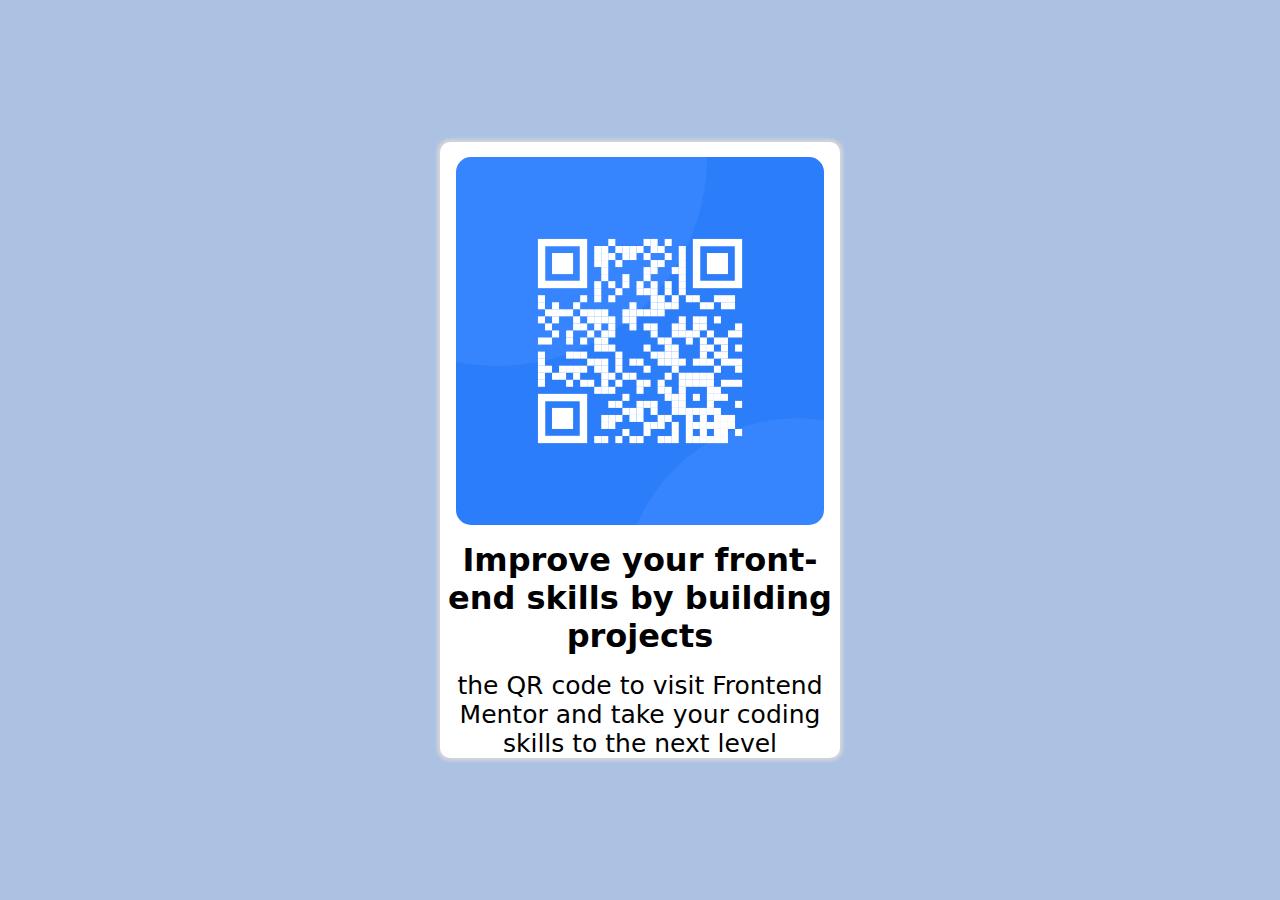
<file: assignment/qr-code-component-main/index.html>
<!DOCTYPE html>
<html lang="en">
  <head>
    <link rel="stylesheet" href="style.css" />
    <meta charset="UTF-8" />
    <meta name="viewport" content="width=device-width, initial-scale=1.0" />
    <!-- displays site properly based on user's device -->

    <link
      rel="icon"
      type="image/png"
      sizes="32x32"
      href="./images/favicon-32x32.png"
    />

    <title>Frontend Mentor | QR code component</title>

    <!-- Feel free to remove these styles or customise in your own stylesheet 👍 -->
  </head>
  <body>
    <div class="main">
      <div>
        <img class="image" src="images/image-qr-code.png " />
      </div>
      <h1>Improve your front-end skills by building projects</h1>
      <p>
        the QR code to visit Frontend Mentor and take your coding skills to the
        next level
      </p>
    </div>
  </body>
</html>
</file>
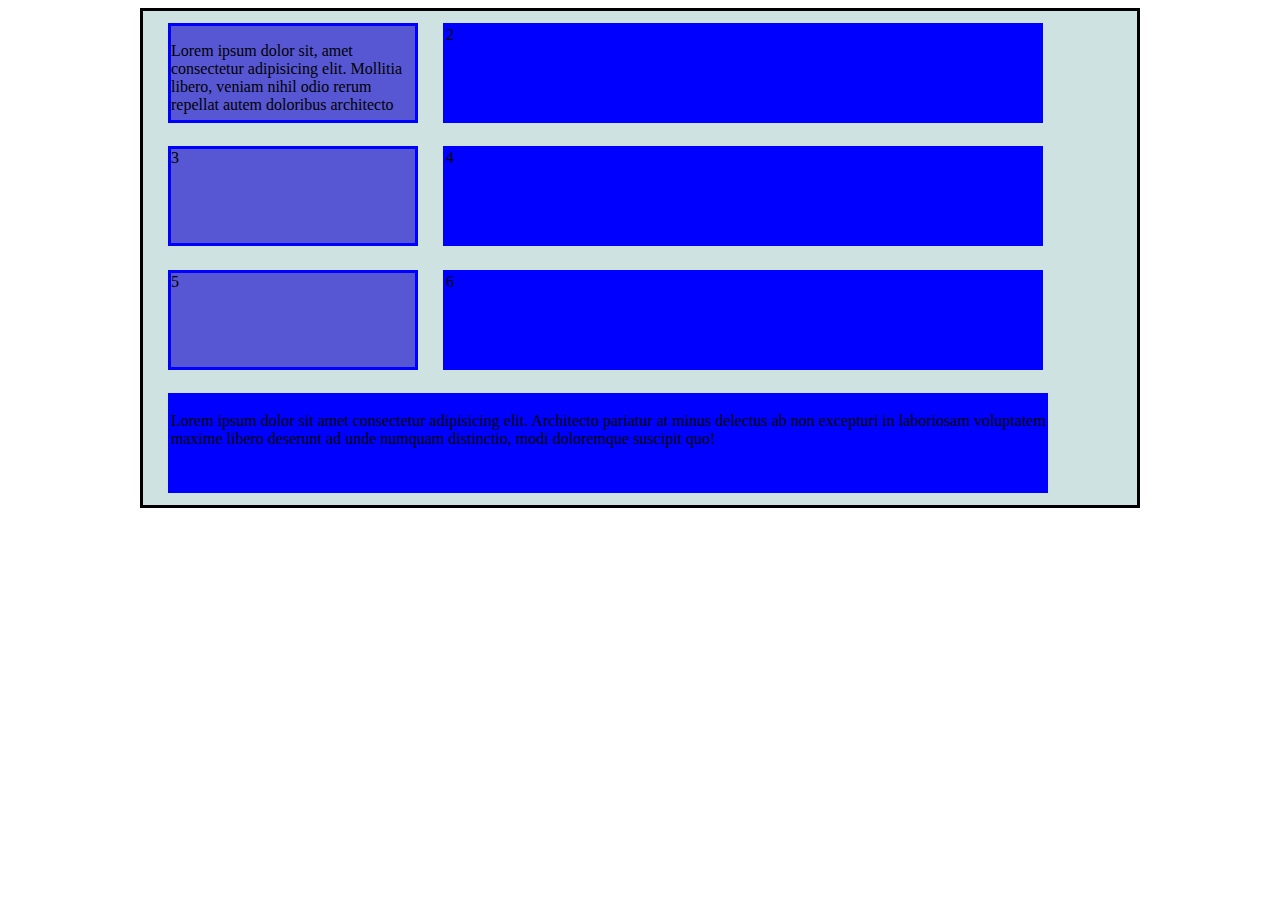
<file: WEEK1/DAY3/exe1grid.html>
<!DOCTYPE html>
<html lang="en">

<head>
    <meta charset="UTF-8">
    <meta name="viewport" content="width=device-width, initial-scale=1.0">
    <title>exe1grid</title>
    <link rel="stylesheet" href="exe1grid.css">
</head>

<body>
    <div>
        <div class="box">
            <p>Lorem ipsum dolor sit, amet consectetur adipisicing elit. Mollitia libero, veniam nihil odio rerum repellat autem doloribus architecto </p>
        </div>
        <div class="box1">2 </div>
        <div class="box">3 </div>
        <div class="box1">4 </div>
        <div class="box">5 </div>
        <div class="box1">6 </div>
        <div class="box2">
            <p>
                Lorem ipsum dolor sit amet consectetur adipisicing elit. Architecto pariatur at minus delectus ab non excepturi in laboriosam voluptatem maxime libero deserunt ad unde numquam distinctio, modi doloremque suscipit quo!
            </p>
        </div>

    </div>

</body>

</html>
</file>
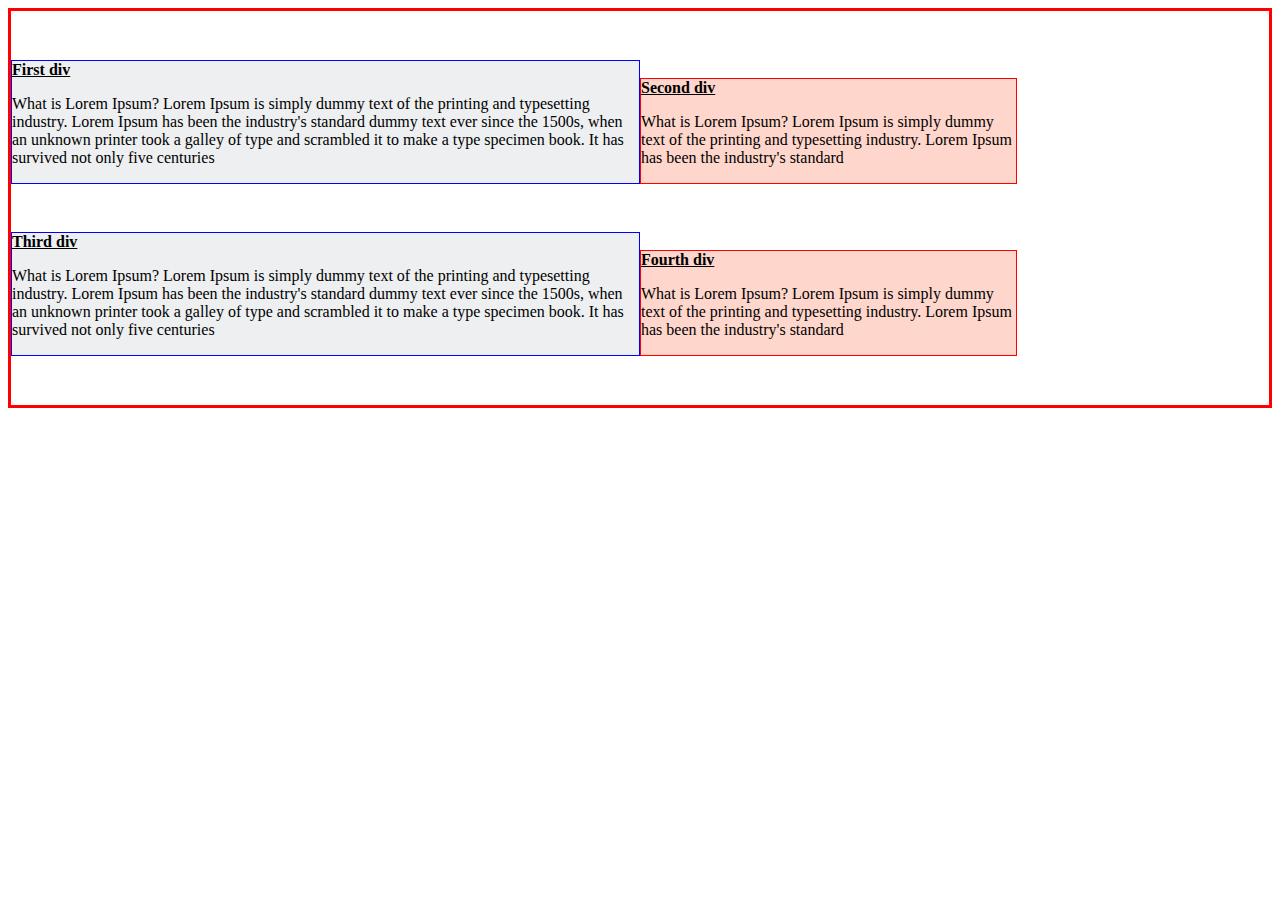
<file: WEEK1/DAY3/flexbox.html>
<DOCTYPE! html>
    <head>
        <time datetime=""></time>
        <link rel="stylesheet" href="flexbox.css">
    </head>
  <body>
    <section>
    <div class="div1">
      <b><u>First div</u></b>
      <p>What is Lorem Ipsum?
Lorem Ipsum is simply dummy text of the printing and typesetting industry. Lorem Ipsum has been the industry's standard dummy text ever since the 1500s, when an unknown printer took a galley of type and scrambled it to make a type specimen book. It has survived not only five centuries</p>
    </div> 
      <div class="div2">
         <b><u>Second div</u> </b>
        <p>What is Lorem Ipsum?
Lorem Ipsum is simply dummy text of the printing and typesetting industry. Lorem Ipsum has been the industry's standard</p>
    </div>
         <div class="div1">
            <b><u>Third div</u></b>
<p>What is Lorem Ipsum?
Lorem Ipsum is simply dummy text of the printing and typesetting industry. Lorem Ipsum has been the industry's standard dummy text ever since the 1500s, when an unknown printer took a galley of type and scrambled it to make a type specimen book. It has survived not only five centuries<p>
    </div> 
      <div class="div2">
        <b><u>Fourth div</u></b>
      <p>What is Lorem Ipsum?
Lorem Ipsum is simply dummy text of the printing and typesetting industry. Lorem Ipsum has been the industry's standard</p>
    </div>
    </section>
  </body>
</html>
</file>
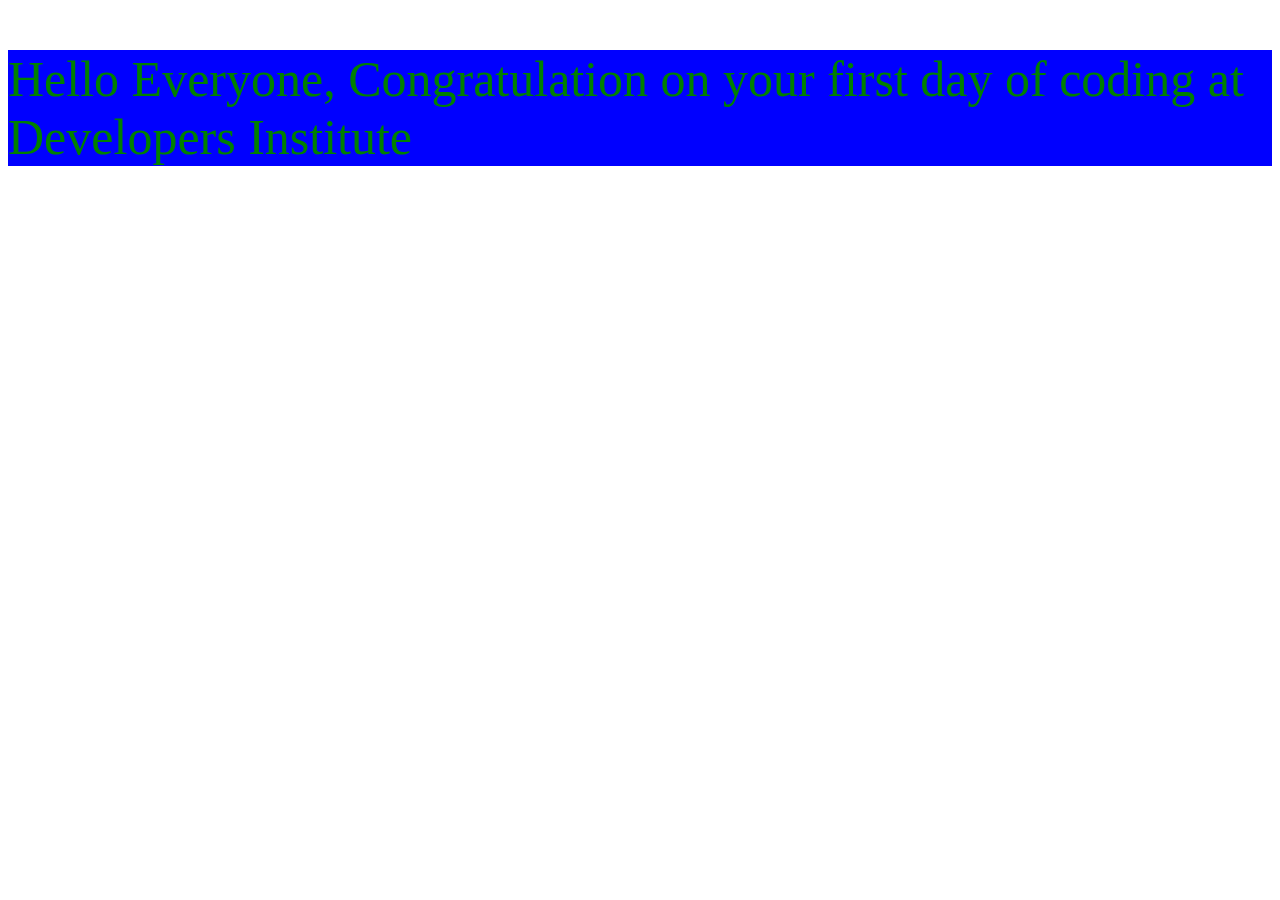
<file: WEEK1/DAY1/CSS_Basics/exe1.html>
<!DOCTYPE html>
<html lang="en">
<head>
    <meta charset="UTF-8">
    <meta name="viewport" content="width=device-width, initial-scale=1.0">
    <title>exe1</title>
    <link rel="stylesheet"href="exe1.css">
</head>
<body>
    <p style="color: green;font-size:50px;">
        Hello Everyone, Congratulation on your first day of coding at Developers Institute 
    </p>
</body>
</html>
</file>
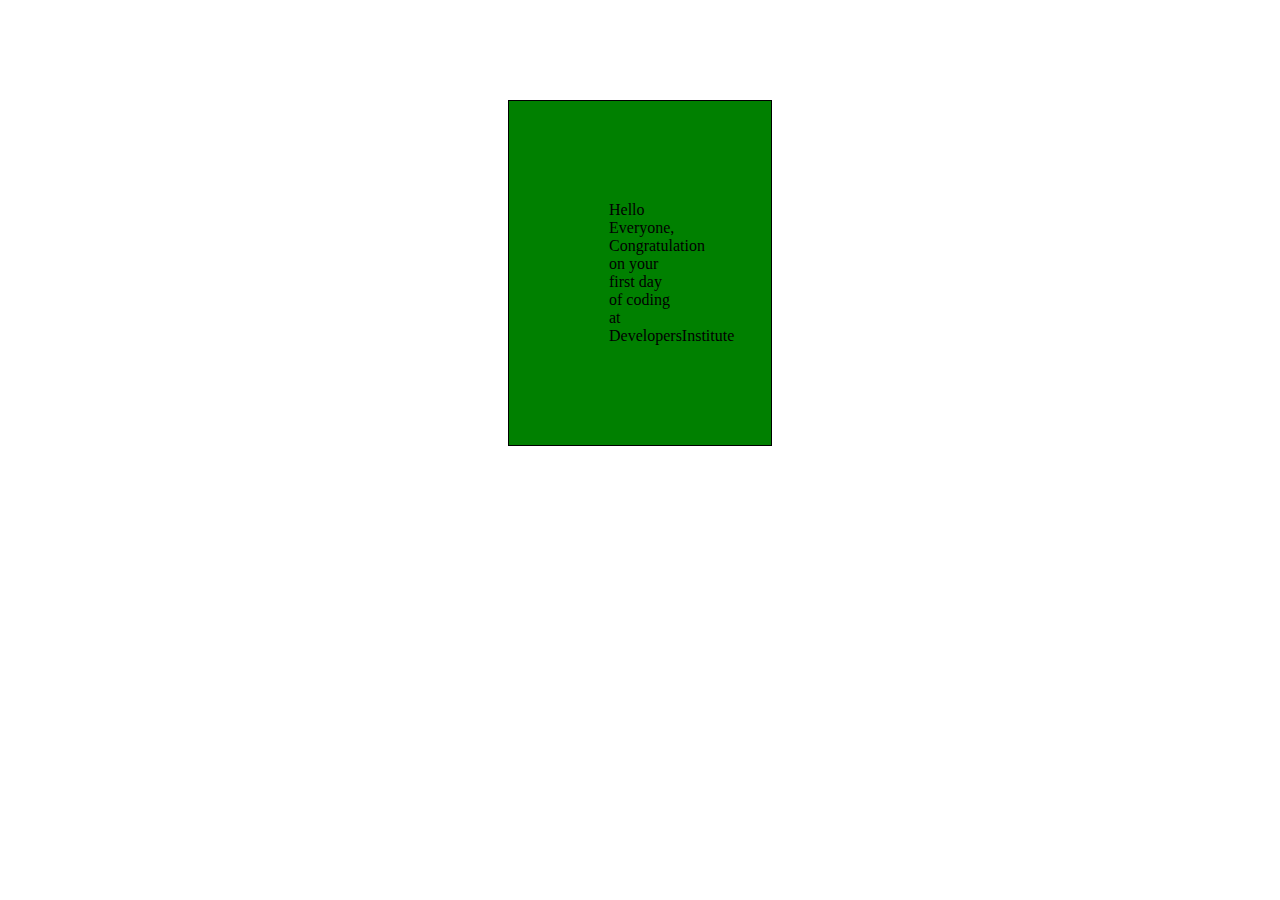
<file: WEEK1/DAY1/CSS_Basics/exe2.html>
<!DOCTYPE html>
<html lang="en">
<head>
    <meta charset="UTF-8">
    <meta name="viewport" content="width=device-width, initial-scale=1.0">
    <title>exe2</title>
    <link rel="stylesheet"href="exe2.css">
</head>
<body>
    <p>Hello Everyone, Congratulation on your first day of coding at DevelopersInstitute</p>
</body>
</html>
</file>
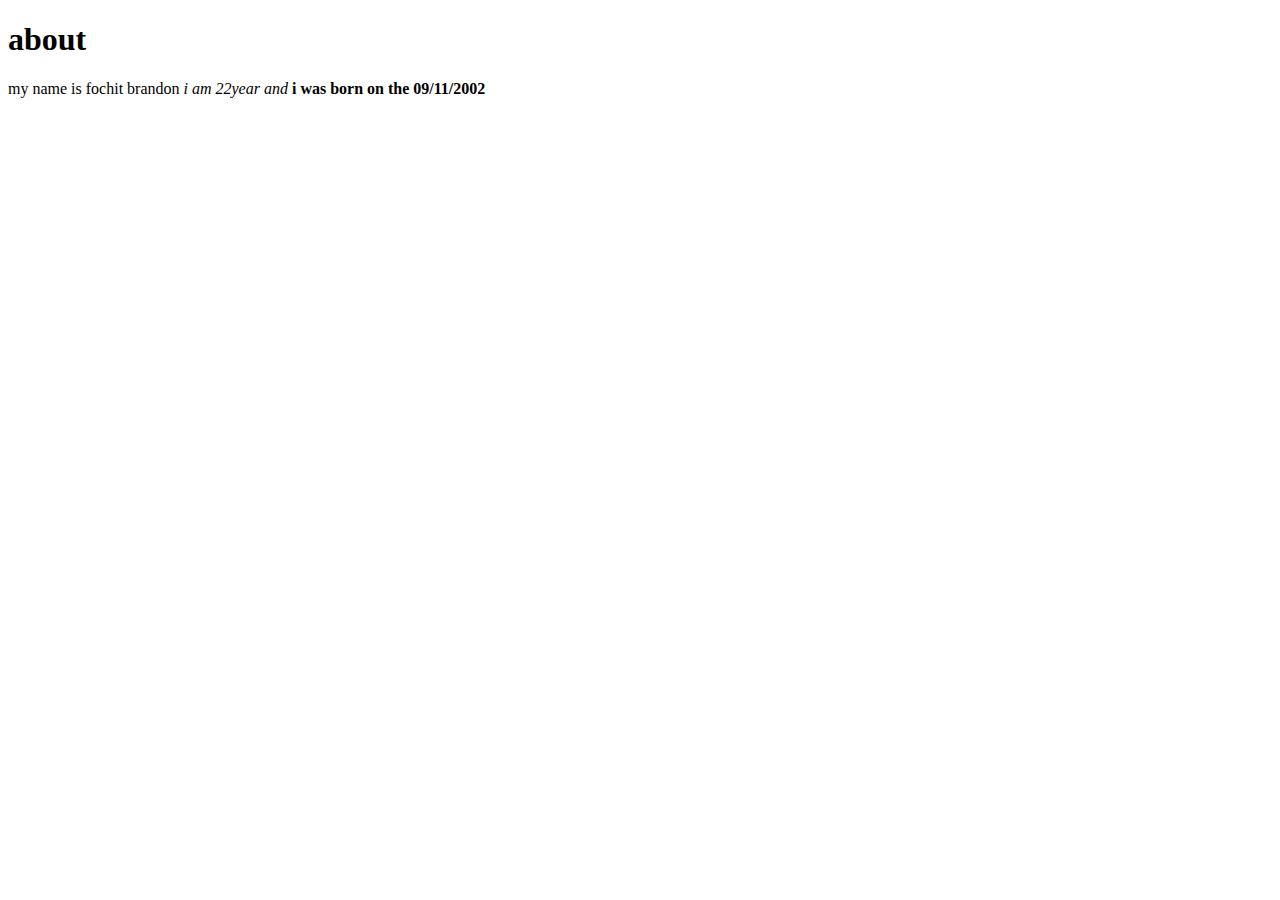
<file: WEEK1/DAY1/HTML5/EXE1.html>
<!DOCTYPE html>
<html lang="en">
<head>
    <meta charset="UTF-8">
    <meta name="viewport" content="width=device-width, initial-scale=1.0">
    <title>exe1</title>
</head>
<body><h1>about </h1>
   <P>my name is fochit brandon 
<i>i am 22year and </i><b>i was born on the 09/11/2002</b>
   </P> 
</body>
</html>
</file>
<file: assignment/qr-code-component-main/style.css>
@import url("https://fonts.googleapis.com/css2?family=Outfit:wght@400..700&display=swap");
body {
  background-color: hsl(216, 48%, 78%);
  display: flex;
  justify-content: center;
  align-items: center;
  min-width: 100%;
  flex-direction: column;
  height: 100vh;
  font-family: system-ui, -apple-system, BlinkMacSystemFont, "Segoe UI", Roboto,
    Oxygen, Ubuntu, Cantarell, "Open Sans", "Helvetica Neue", sans-serif;
}
h1 {
  text-align: center;
}
p {
  font-size: 25px;
  text-align: center;
}
* {
  margin: 0;
  padding: 0;
  box-sizing: border-box;
}
.main {
  box-shadow: 0 0 3px 3px hsl(232, 10%, 84%);
  display: flex;
  justify-content: center;
  align-items: center;
  flex-direction: column;
  background-color: hsl(0, 0%, 100%);
  max-width: 25rem;
  gap: 1rem;
  border-radius: 10px;
}
.image {
  display: flex;
  justify-content: center;
  align-items: center;
  flex-direction: column;
  max-width: 23rem;
  margin-top: 15px;
  border-radius: 15px;
}
</file>
<file: WEEK1/DAY3/exe1grid.css>
div{
  display:grid;
  grid-template-columns: 300px 100px ;
  grid-template-rows: auto;
box-sizing: border-box;
width: 1000px;
height: 500px;
margin: auto;

background-color: rgb(207, 226, 226);
border: solid black;



}
.box{
  
  width: 250px;
  height: 100px;
  border: solid blue;
  background: rgb(87, 87, 211); 
}
.box p{
  width: 250px;
  height: 100px;
}
.box1{
  width: 600px;
  height: 100px;
  border: solid blue;
  background: blue;
}

.box2{
  width: 880px;
  height: 100px;
  border: solid blue;
  background: blue;
  margin-left: 25px;
}

.box2 p{
  width: 880px;
}
</file>
<file: WEEK1/DAY3/flexbox.css>
* { box-sizing:border-box; }

/* PARENT CONTAINER */
section {
  height : 400px;
  border: 3px solid red;
  display:flex; 
  
  /* display:flex on the parent container */
  flex-direction: row;
  /* flex-direction: row DEFAULT - therefore the main axis is x (x axis)*/
  /*justify-content:space-around;*/
  align-items: flex-start;
/*   align items in the container along the cross axis (y axis). 
  DEFAULT STRECH */
  flex-wrap:wrap;
  align-content: space-evenly;
}

.div1 {
  border: 1px solid blue;
  background-color:rgb(237, 239, 240);
  width: 50%;

}

.div2 {
  border: 1px solid red;
  background-color: #ffd6cc;
  width: 30%;
/* See what happens if width: 80%;   */
align-self: flex-end
}
</file>
<file: WEEK1/DAY1/CSS_Basics/exe1.css>
p{
    background-color: blue;
    align-content: center;
}
</file>
<file: WEEK1/DAY1/CSS_Basics/exe2.css>
p{
margin: 100px;
background-color: green;
padding: 100px;
border: 1px solid black;
margin-right: 500px;
margin-left: 500px;
}
</file>
